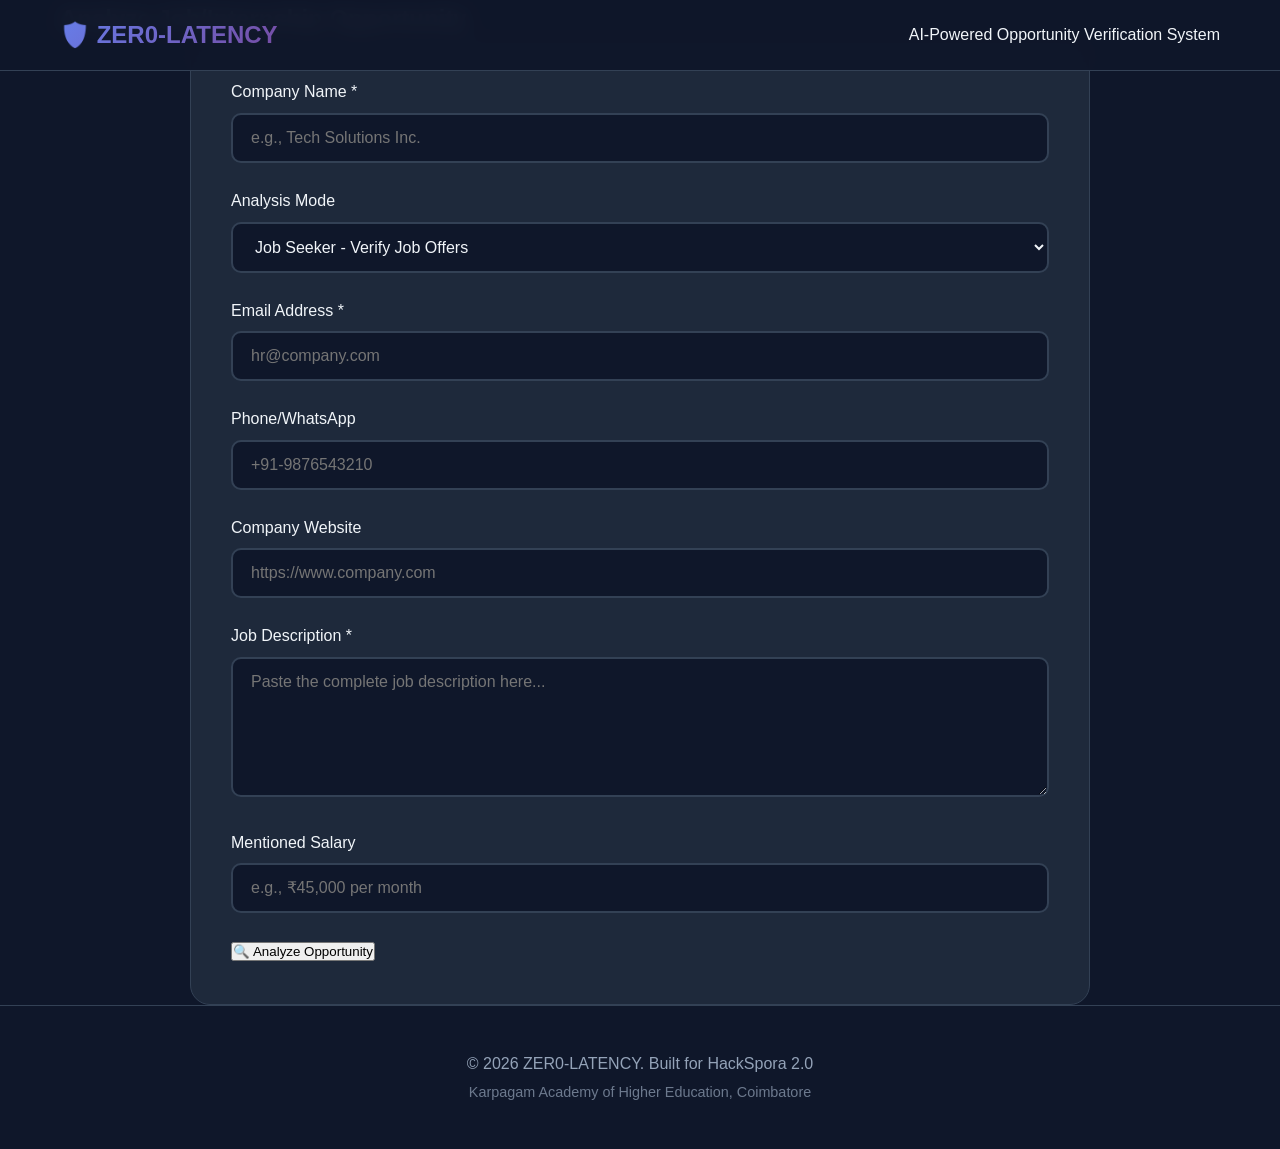
<file: frontend/index.html>
<!DOCTYPE html>
<html lang="en">

<head>
    <meta charset="UTF-8">
    <meta name="viewport" content="width=device-width, initial-scale=1.0">
    <title>ZER0-LATENCY - ScamCheck Opportunity Verification</title>
    <link rel="stylesheet" href="style.css">
</head>

<body>
    <!-- Header -->
    <header class="header">
        <div class="container">
            <h1 class="logo">🛡️ ZER0-LATENCY</h1>
            <p class="tagline">AI-Powered Opportunity Verification System</p>
        </div>
    </header>

    <!-- Main Form Section -->
    <section class="form-section">
        <div class="container">
            <h2 class="section-title">Analyze Job/Internship Opportunity</h2>

            <form id="scamCheckForm" class="analysis-form">
                <div class="form-group">
                    <label for="companyName">Company Name *</label>
                    <input type="text" id="companyName" placeholder="e.g., Tech Solutions Inc." required>
                </div>

                <div class="form-group">
                    <label for="analysisMode">Analysis Mode</label>
                    <select id="analysisMode">
                        <option value="b2c" selected>Job Seeker - Verify Job Offers</option>
                        <option value="b2b">Business / B2B - Verify Vendors &amp; Invoices</option>
                    </select>
                </div>

                <div class="form-row">
                    <div class="form-group">
                        <label for="email">Email Address *</label>
                        <input type="email" id="email" placeholder="hr@company.com" required>
                    </div>

                    <div class="form-group">
                        <label for="phone">Phone/WhatsApp</label>
                        <input type="tel" id="phone" placeholder="+91-9876543210">
                    </div>
                </div>

                <div class="form-group">
                    <label for="website">Company Website</label>
                    <input type="url" id="website" placeholder="https://www.company.com">
                </div>

                <div class="form-group">
                    <label for="jobDescription">Job Description *</label>
                    <textarea id="jobDescription" rows="6" placeholder="Paste the complete job description here..."
                        required></textarea>
                </div>

                <div class="form-group">
                    <label for="salary">Mentioned Salary</label>
                    <input type="text" id="salary" placeholder="e.g., ₹45,000 per month">
                </div>

                <button type="button" id="analyzeBtn" class="analyze-btn">
                    🔍 Analyze Opportunity
                </button>
            </form>
        </div>
    </section>

    <!-- Loading Indicator -->
    <div id="loadingIndicator" class="loading" style="display: none;">
        <div class="spinner"></div>
        <p>Analyzing opportunity... This may take a few seconds</p>
    </div>

    <!-- Results Section -->
    <section id="resultsSection" class="results-section" style="display: none;">
        <div class="container">
            <h2 class="section-title">Analysis Results</h2>

            <!-- Risk Score Circle -->
            <div class="risk-score-container">
                <div class="risk-circle" id="riskScoreCircle">
                    <div class="risk-value" id="riskScoreValue">0</div>
                    <div class="risk-label">Risk Score</div>
                </div>
                <div class="risk-info">
                    <h3 class="risk-level" id="riskLevel">-</h3>
                    <p class="analysis-confidence" id="analysisConfidence">Analysis Confidence: -</p>
                    <p class="verdict" id="verdict">-</p>
                </div>
            </div>

            <!-- Analysis Details -->
            <div class="analysis-grid" id="analysisDetailsGrid">
                <!-- Website Analysis -->
                <div class="stat-card" id="websiteAnalysisCard">
                    <h3>🔗 Website Analysis</h3>
                    <div class="stat-item">
                        <strong>SSL Certificate:</strong>
                        <span id="sslStatus">-</span>
                    </div>
                    <div class="stat-item">
                        <strong>URL Risk Score:</strong>
                        <span id="urlRiskScore" class="score-badge">-</span>
                    </div>
                </div>

                <!-- Content Analysis -->
                <div class="stat-card" id="contentAnalysisCard">
                    <h3>📝 Content Analysis</h3>
                    <div class="stat-item">
                        <strong>Red Flags Found:</strong>
                        <span id="redFlagsCount">-</span>
                    </div>
                    <div class="stat-item">
                        <strong>Email:</strong>
                        <span id="emailStatus">-</span>
                    </div>
                    <div class="stat-item">
                        <strong>Salary:</strong>
                        <span id="salaryValue">-</span>
                    </div>
                    <div class="stat-item">
                        <strong>Content Risk Score:</strong>
                        <span id="contentRiskScore" class="score-badge">-</span>
                    </div>
                </div>
            </div>

            <!-- Offer Text Analysis -->
            <div class="stat-card offer-text-card" id="highlightedTextCard" style="display: none;">
                <h3>📄 Offer Text Analysis</h3>
                <div id="highlightedText"></div>
                <p class="highlight-legend">red = critical flag, yellow = warning flag</p>
            </div>

            <!-- Forensic Evidence -->
            <div class="stat-card forensics-card" id="forensicsCard" style="display: none;">
                <h3>🕵️ Forensic Evidence</h3>
                <div class="forensics-grid">
                    <div class="forensic-mini-card">
                        <strong>🌐 Domain Age</strong>
                        <span id="domainAgeValue">Unknown</span>
                    </div>
                    <div class="forensic-mini-card">
                        <strong>🔒 SSL Security</strong>
                        <span id="sslSecurityValue">Unknown</span>
                    </div>
                    <div class="forensic-mini-card">
                        <strong>📧 Email Provider</strong>
                        <span id="emailProviderValue">Unknown</span>
                    </div>
                </div>
            </div>

            <!-- Red Flags List -->
            <div class="stat-card" id="redFlagsCard">
                <h3>⚠️ Detected Red Flags</h3>
                <ul id="redFlagsList" class="flags-list">
                    <!-- Flags will be added here -->
                </ul>
            </div>

            <!-- SOS Parent Alert -->
            <div id="sosAlertBox" class="sos-alert-box" style="display: none;">
                <h3>🚨 SOS Alert - Share with Parents</h3>
                <textarea id="sosMessageText" rows="4" readonly></textarea>
                <button type="button" id="copySosBtn" class="copy-sos-btn">Copy Message</button>
            </div>

            <!-- Recommendations -->
            <div class="stat-card" id="recommendationsCard">
                <h3>💡 Recommendations</h3>
                <ul id="recommendationsList" class="recommendations-list">
                    <!-- Recommendations will be added here -->
                </ul>
            </div>

            <div id="guidanceCard" class="guidance-card" style="display: none;">
                <h3>🧭 How to get a reliable verification</h3>
                <p id="guidanceReason" class="guidance-reason">Why: -</p>
                <ul>
                    <li>Paste the full job posting text (at least a complete paragraph).</li>
                    <li>Provide the recruiter or company email used in the offer.</li>
                    <li>Add the official company website/job page link.</li>
                </ul>
            </div>
        </div>
    </section>

    <!-- Footer -->
    <footer class="footer">
        <div class="container">
            <p>&copy; 2026 ZER0-LATENCY. Built for HackSpora 2.0</p>
            <p class="hackathon-info">Karpagam Academy of Higher Education, Coimbatore</p>
        </div>
    </footer>

    <script src="script.js"></script>
    <script src="report.js"></script>
</body>

</html>
</file>
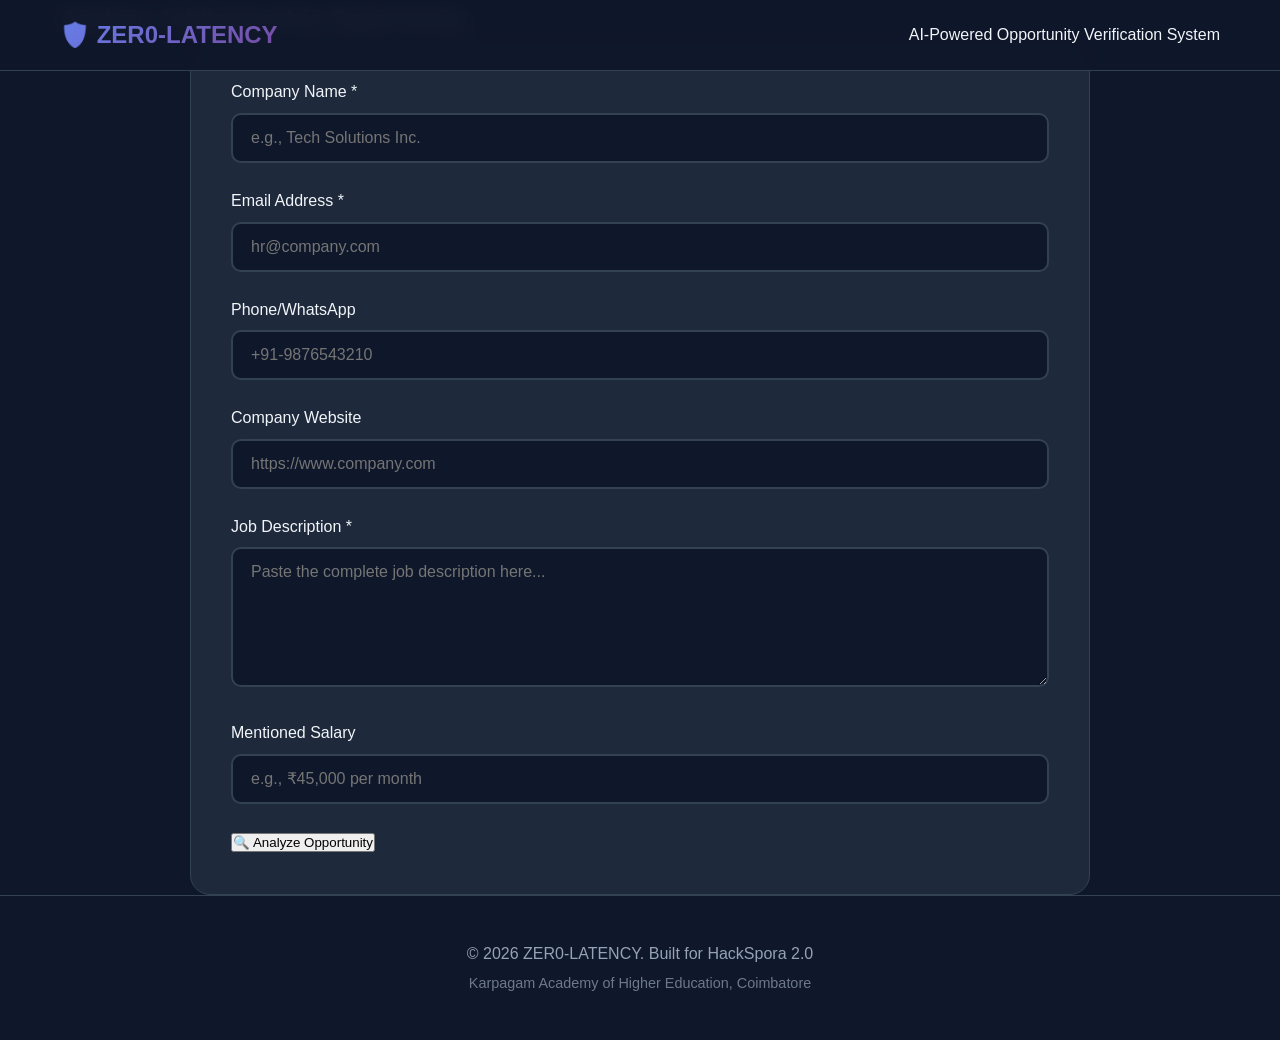
<file: frontend/hackspora 2.0 round 1.html>
<!DOCTYPE html>
<html lang="en">

<head>
    <meta charset="UTF-8">
    <meta name="viewport" content="width=device-width, initial-scale=1.0">
    <title>ZER0-LATENCY - ScamCheck Opportunity Verification</title>
    <link rel="stylesheet" href="style.css">
</head>

<body>
    <!-- Header -->
    <header class="header">
        <div class="container">
            <h1 class="logo">🛡️ ZER0-LATENCY</h1>
            <p class="tagline">AI-Powered Opportunity Verification System</p>
        </div>
    </header>

    <!-- Main Form Section -->
    <section class="form-section">
        <div class="container">
            <h2 class="section-title">Analyze Job/Internship Opportunity</h2>

            <form id="scamCheckForm" class="analysis-form">
                <div class="form-group">
                    <label for="companyName">Company Name *</label>
                    <input type="text" id="companyName" placeholder="e.g., Tech Solutions Inc." required>
                </div>

                <div class="form-row">
                    <div class="form-group">
                        <label for="email">Email Address *</label>
                        <input type="email" id="email" placeholder="hr@company.com" required>
                    </div>

                    <div class="form-group">
                        <label for="phone">Phone/WhatsApp</label>
                        <input type="tel" id="phone" placeholder="+91-9876543210">
                    </div>
                </div>

                <div class="form-group">
                    <label for="website">Company Website</label>
                    <input type="url" id="website" placeholder="https://www.company.com">
                </div>

                <div class="form-group">
                    <label for="jobDescription">Job Description *</label>
                    <textarea id="jobDescription" rows="6" placeholder="Paste the complete job description here..."
                        required></textarea>
                </div>

                <div class="form-group">
                    <label for="salary">Mentioned Salary</label>
                    <input type="text" id="salary" placeholder="e.g., ₹45,000 per month">
                </div>

                <button type="button" id="analyzeBtn" class="analyze-btn">
                    🔍 Analyze Opportunity
                </button>
            </form>
        </div>
    </section>

    <!-- Loading Indicator -->
    <div id="loadingIndicator" class="loading" style="display: none;">
        <div class="spinner"></div>
        <p>Analyzing opportunity... This may take a few seconds</p>
    </div>

    <!-- Results Section -->
    <section id="resultsSection" class="results-section" style="display: none;">
        <div class="container">
            <h2 class="section-title">Analysis Results</h2>

            <!-- Risk Score Circle -->
            <div class="risk-score-container">
                <div class="risk-circle" id="riskScoreCircle">
                    <div class="risk-value" id="riskScoreValue">0</div>
                    <div class="risk-label">Risk Score</div>
                </div>
                <div class="risk-info">
                    <h3 class="risk-level" id="riskLevel">-</h3>
                    <p class="verdict" id="verdict">-</p>
                </div>
            </div>

            <!-- Analysis Details -->
            <div class="analysis-grid">
                <!-- Website Analysis -->
                <div class="stat-card">
                    <h3>🔗 Website Analysis</h3>
                    <div class="stat-item">
                        <strong>SSL Certificate:</strong>
                        <span id="sslStatus">-</span>
                    </div>
                    <div class="stat-item">
                        <strong>URL Risk Score:</strong>
                        <span id="urlRiskScore" class="score-badge">-</span>
                    </div>
                </div>

                <!-- Content Analysis -->
                <div class="stat-card">
                    <h3>📝 Content Analysis</h3>
                    <div class="stat-item">
                        <strong>Red Flags Found:</strong>
                        <span id="redFlagsCount">-</span>
                    </div>
                    <div class="stat-item">
                        <strong>Email:</strong>
                        <span id="emailStatus">-</span>
                    </div>
                    <div class="stat-item">
                        <strong>Salary:</strong>
                        <span id="salaryValue">-</span>
                    </div>
                    <div class="stat-item">
                        <strong>Content Risk Score:</strong>
                        <span id="contentRiskScore" class="score-badge">-</span>
                    </div>
                </div>
            </div>

            <!-- Red Flags List -->
            <div class="stat-card">
                <h3>⚠️ Detected Red Flags</h3>
                <ul id="redFlagsList" class="flags-list">
                    <!-- Flags will be added here -->
                </ul>
            </div>

            <!-- Recommendations -->
            <div class="stat-card">
                <h3>💡 Recommendations</h3>
                <ul id="recommendationsList" class="recommendations-list">
                    <!-- Recommendations will be added here -->
                </ul>
            </div>
        </div>
    </section>

    <!-- Footer -->
    <footer class="footer">
        <div class="container">
            <p>&copy; 2026 ZER0-LATENCY. Built for HackSpora 2.0</p>
            <p class="hackathon-info">Karpagam Academy of Higher Education, Coimbatore</p>
        </div>
    </footer>

    <script src="script.js"></script>
</body>

</html>
</file>
<file: frontend/style.css>
/* CSS Variables for theming */
:root {
    --primary-color: #6366f1;
    --secondary-color: #8b5cf6;
    --success-color: #10b981;
    --warning-color: #f59e0b;
    --danger-color: #ef4444;
    --dark-bg: #0f172a;
    --card-bg: #1e293b;
    --text-primary: #f1f5f9;
    --text-secondary: #94a3b8;
    --border-color: #334155;
    --gradient-1: linear-gradient(135deg, #667eea 0%, #764ba2 100%);
    --gradient-2: linear-gradient(135deg, #f093fb 0%, #f5576c 100%);
    --gradient-3: linear-gradient(135deg, #4facfe 0%, #00f2fe 100%);
}

/* Reset and Base Styles */
* {
    margin: 0;
    padding: 0;
    box-sizing: border-box;
}

body {
    font-family: 'Segoe UI', Tahoma, Geneva, Verdana, sans-serif;
    background: var(--dark-bg);
    color: var(--text-primary);
    line-height: 1.6;
    overflow-x: hidden;
}

.container {
    max-width: 1200px;
    margin: 0 auto;
    padding: 0 20px;
}

/* Header */
.header {
    background: rgba(15, 23, 42, 0.95);
    backdrop-filter: blur(10px);
    padding: 1rem 0;
    position: fixed;
    width: 100%;
    top: 0;
    z-index: 1000;
    border-bottom: 1px solid var(--border-color);
}

.header .container {
    display: flex;
    justify-content: space-between;
    align-items: center;
}

.logo {
    display: flex;
    align-items: center;
    gap: 10px;
    font-size: 1.5rem;
    font-weight: bold;
    background: var(--gradient-1);
    -webkit-background-clip: text;
    -webkit-text-fill-color: transparent;
}

.logo i {
    font-size: 2rem;
    -webkit-text-fill-color: var(--primary-color);
}

.nav a {
    color: var(--text-secondary);
    text-decoration: none;
    margin-left: 2rem;
    transition: color 0.3s;
}

.nav a:hover {
    color: var(--primary-color);
}

/* Hero Section */
.hero {
    padding: 150px 0 100px;
    background: var(--gradient-1);
    position: relative;
    overflow: hidden;
}

.hero::before {
    content: '';
    position: absolute;
    top: 0;
    left: 0;
    right: 0;
    bottom: 0;
    background: url('data:image/svg+xml,<svg width="100" height="100" xmlns="http://www.w3.org/2000/svg"><rect width="100" height="100" fill="none" stroke="rgba(255,255,255,0.1)" stroke-width="1"/></svg>');
    opacity: 0.3;
}

.hero-content {
    text-align: center;
    margin-bottom: 60px;
    position: relative;
    z-index: 1;
}

.hero h1 {
    font-size: 3rem;
    margin-bottom: 1rem;
    animation: fadeInUp 0.8s ease;
}

.hero p {
    font-size: 1.3rem;
    margin-bottom: 1rem;
    opacity: 0.95;
}

.subtitle {
    font-size: 1.1rem !important;
    opacity: 0.85 !important;
    margin-bottom: 2rem !important;
}

.hero-stats {
    display: grid;
    grid-template-columns: repeat(auto-fit, minmax(250px, 1fr));
    gap: 30px;
    position: relative;
    z-index: 1;
}

.stat-card {
    background: rgba(255, 255, 255, 0.1);
    backdrop-filter: blur(10px);
    padding: 30px;
    border-radius: 15px;
    text-align: center;
    border: 1px solid rgba(255, 255, 255, 0.2);
    transition: transform 0.3s;
}

.stat-card:hover {
    transform: translateY(-5px);
}

.stat-card i {
    font-size: 3rem;
    margin-bottom: 15px;
    color: #fff;
}

.stat-card h3 {
    margin-bottom: 10px;
    font-size: 1.3rem;
}

/* Buttons */
.btn-primary,
.btn-secondary,
.btn-analyze {
    padding: 15px 40px;
    border: none;
    border-radius: 50px;
    font-size: 1.1rem;
    font-weight: 600;
    cursor: pointer;
    transition: all 0.3s;
    display: inline-flex;
    align-items: center;
    gap: 10px;
}

.btn-primary {
    background: white;
    color: var(--primary-color);
    box-shadow: 0 10px 30px rgba(0, 0, 0, 0.2);
}

.btn-primary:hover {
    transform: translateY(-3px);
    box-shadow: 0 15px 40px rgba(0, 0, 0, 0.3);
}

.btn-analyze {
    background: var(--gradient-1);
    color: white;
    width: 100%;
    justify-content: center;
    padding: 18px;
    font-size: 1.2rem;
    margin-top: 20px;
}

.btn-analyze:hover {
    transform: translateY(-2px);
    box-shadow: 0 10px 30px rgba(99, 102, 241, 0.4);
}

.btn-secondary {
    background: var(--card-bg);
    color: var(--text-primary);
    border: 2px solid var(--border-color);
    margin-top: 30px;
}

.btn-secondary:hover {
    background: var(--border-color);
}

/* Analysis Section */
.analysis-section {
    padding: 100px 0;
    background: var(--dark-bg);
}

.section-header {
    text-align: center;
    margin-bottom: 60px;
}

.section-header h2 {
    font-size: 2.5rem;
    margin-bottom: 15px;
    background: var(--gradient-2);
    -webkit-background-clip: text;
    -webkit-text-fill-color: transparent;
}

.section-header p {
    color: var(--text-secondary);
    font-size: 1.1rem;
}

/* Form Styles */
.analysis-form {
    background: var(--card-bg);
    padding: 40px;
    border-radius: 20px;
    border: 1px solid var(--border-color);
    max-width: 900px;
    margin: 0 auto;
}

.form-grid {
    display: grid;
    grid-template-columns: 1fr 1fr;
    gap: 25px;
}

.form-group {
    margin-bottom: 25px;
}

.form-group.full-width {
    grid-column: 1 / -1;
}

.form-group label {
    display: block;
    margin-bottom: 8px;
    font-weight: 500;
    color: var(--text-primary);
}

.form-group label i {
    margin-right: 8px;
    color: var(--primary-color);
}

.form-group input,
.form-group textarea,
.form-group select {
    width: 100%;
    padding: 14px 18px;
    background: var(--dark-bg);
    border: 2px solid var(--border-color);
    border-radius: 10px;
    color: var(--text-primary);
    font-size: 1rem;
    transition: all 0.3s;
}

.form-group input:focus,
.form-group textarea:focus {
    outline: none;
    border-color: var(--primary-color);
    box-shadow: 0 0 0 3px rgba(99, 102, 241, 0.1);
}

.form-group textarea {
    resize: vertical;
    font-family: inherit;
}

/* Loading Animation */
.loading {
    text-align: center;
    padding: 60px 20px;
}

.spinner {
    width: 80px;
    height: 80px;
    border: 4px solid var(--border-color);
    border-top-color: var(--primary-color);
    border-radius: 50%;
    animation: spin 1s linear infinite;
    margin: 0 auto 30px;
}

@keyframes spin {
    to {
        transform: rotate(360deg);
    }
}

.loading-steps {
    margin-top: 40px;
    text-align: left;
    max-width: 500px;
    margin-left: auto;
    margin-right: auto;
}

.step {
    padding: 12px 20px;
    margin: 10px 0;
    background: var(--dark-bg);
    border-radius: 8px;
    display: flex;
    align-items: center;
    gap: 15px;
    animation: fadeIn 0.5s ease;
}

.step i {
    color: var(--success-color);
    font-size: 1.2rem;
}

/* Results Section */
.results {
    max-width: 1000px;
    margin: 0 auto;
    animation: fadeInUp 0.8s ease;
}

.result-header {
    text-align: center;
    margin-bottom: 40px;
}

.result-header h2 {
    font-size: 2.2rem;
    color: var(--primary-color);
}

.risk-display {
    display: flex;
    align-items: center;
    justify-content: center;
    gap: 50px;
    padding: 50px;
    background: var(--card-bg);
    border-radius: 20px;
    margin-bottom: 40px;
    border: 2px solid var(--border-color);
}

.risk-score-circle {
    width: 180px;
    height: 180px;
    border-radius: 50%;
    display: flex;
    flex-direction: column;
    align-items: center;
    justify-content: center;
    position: relative;
    background: conic-gradient(var(--success-color) 0deg, var(--border-color) 0deg);
    transition: all 0.5s ease;
}

.risk-score-circle::before {
    content: '';
    position: absolute;
    width: 140px;
    height: 140px;
    background: var(--card-bg);
    border-radius: 50%;
}

#riskScoreValue {
    font-size: 3rem;
    font-weight: bold;
    position: relative;
    z-index: 1;
}

.risk-label {
    font-size: 0.9rem;
    color: var(--text-secondary);
    position: relative;
    z-index: 1;
}

.risk-info h3 {
    font-size: 2rem;
    margin-bottom: 10px;
}

.risk-info p {
    font-size: 1.1rem;
    color: var(--text-secondary);
}

.analysis-confidence {
    font-size: 0.95rem !important;
    color: #cbd5e1 !important;
    margin-bottom: 8px;
}

.offer-text-card {
    text-align: left;
}

#highlightedText {
    background: var(--dark-bg);
    border: 1px solid var(--border-color);
    border-radius: 8px;
    padding: 16px;
    white-space: pre-wrap;
    line-height: 1.7;
}

.highlight-legend {
    color: var(--text-secondary);
    font-size: 0.9rem;
    margin-top: 10px;
}

.flag-high {
    background: #ef4444;
    color: #fff;
    padding: 0 4px;
    border-radius: 3px;
    font-weight: 600;
}

.flag-med {
    background: #f59e0b;
    color: #1f2937;
    padding: 0 4px;
    border-radius: 3px;
    font-weight: 600;
}

.forensics-card {
    text-align: left;
}

.forensics-grid {
    display: grid;
    grid-template-columns: repeat(3, minmax(0, 1fr));
    gap: 16px;
}

.forensic-mini-card {
    border: 1px solid var(--border-color);
    border-radius: 8px;
    padding: 16px;
    background: rgba(15, 23, 42, 0.45);
}

.forensic-mini-card strong,
.forensic-mini-card span {
    display: block;
}

.forensic-mini-card strong {
    margin-bottom: 8px;
}

.forensic-danger {
    color: #ef4444;
    font-weight: 700;
}

.forensic-success {
    color: #10b981;
    font-weight: 700;
}

.forensic-unknown {
    color: #94a3b8;
    font-weight: 700;
}

/* Analysis Grid */
.analysis-grid {
    display: grid;
    grid-template-columns: 1fr 1fr;
    gap: 25px;
    margin-bottom: 30px;
}

.analysis-card {
    background: var(--card-bg);
    padding: 30px;
    border-radius: 15px;
    border: 1px solid var(--border-color);
}

.analysis-card.full-width {
    grid-column: 1 / -1;
}

.analysis-card h4 {
    margin-bottom: 20px;
    color: var(--primary-color);
    display: flex;
    align-items: center;
    gap: 10px;
}

.analysis-card h4 i {
    font-size: 1.3rem;
}

#redFlags ul,
#recommendations ul {
    list-style: none;
    padding: 0;
}

#redFlags li,
#recommendations li {
    padding: 12px 15px;
    margin: 10px 0;
    background: var(--dark-bg);
    border-radius: 8px;
    border-left: 4px solid var(--danger-color);
    display: flex;
    align-items: center;
    gap: 10px;
}

#recommendations li {
    border-left-color: var(--success-color);
}

.sos-alert-box {
    background: rgba(239, 68, 68, 0.12);
    border: 1px solid var(--danger-color);
    border-radius: 12px;
    padding: 20px;
    margin-bottom: 24px;
}

.sos-alert-box h3 {
    color: #fecaca;
    margin-bottom: 12px;
}

#sosMessageText {
    width: 100%;
    background: var(--dark-bg);
    color: var(--text-primary);
    border: 1px solid var(--border-color);
    border-radius: 8px;
    padding: 12px;
    resize: vertical;
    font-family: inherit;
    margin-bottom: 12px;
}

.copy-sos-btn {
    background: var(--danger-color);
    color: white;
    border: none;
    border-radius: 8px;
    padding: 10px 14px;
    font-weight: 600;
    cursor: pointer;
}

.copy-sos-btn:hover {
    filter: brightness(1.05);
}

.guidance-card {
    background: rgba(100, 116, 139, 0.16);
    border: 1px solid #64748b;
    border-radius: 12px;
    padding: 22px;
    margin-bottom: 24px;
}

.guidance-card h3 {
    color: #e2e8f0;
    margin-bottom: 10px;
}

.guidance-reason {
    color: #cbd5e1;
    font-weight: 600;
    margin-bottom: 10px;
}

.guidance-card ul {
    margin-left: 20px;
}

.guidance-card li {
    color: #cbd5e1;
    margin-bottom: 8px;
}

/* About Section */
.about-section {
    padding: 100px 0;
    background: var(--card-bg);
}

.features-grid {
    display: grid;
    grid-template-columns: repeat(auto-fit, minmax(250px, 1fr));
    gap: 30px;
}

.feature-card {
    background: var(--dark-bg);
    padding: 35px;
    border-radius: 15px;
    text-align: center;
    border: 1px solid var(--border-color);
    transition: transform 0.3s;
}

.feature-card:hover {
    transform: translateY(-5px);
    border-color: var(--primary-color);
}

.feature-card i {
    font-size: 3rem;
    margin-bottom: 20px;
    background: var(--gradient-3);
    -webkit-background-clip: text;
    -webkit-text-fill-color: transparent;
}

.feature-card h3 {
    margin-bottom: 15px;
    font-size: 1.3rem;
}

.feature-card p {
    color: var(--text-secondary);
}

/* Footer */
.footer {
    background: var(--dark-bg);
    padding: 40px 0;
    text-align: center;
    border-top: 1px solid var(--border-color);
}

.footer p {
    color: var(--text-secondary);
    margin: 5px 0;
}

.hackathon-info {
    font-size: 0.9rem;
    opacity: 0.7;
}

/* Animations */
@keyframes fadeInUp {
    from {
        opacity: 0;
        transform: translateY(30px);
    }

    to {
        opacity: 1;
        transform: translateY(0);
    }
}

@keyframes fadeIn {
    from {
        opacity: 0;
    }

    to {
        opacity: 1;
    }
}

/* Responsive Design */
@media (max-width: 768px) {
    .hero h1 {
        font-size: 2rem;
    }

    .form-grid {
        grid-template-columns: 1fr;
    }

    .analysis-grid {
        grid-template-columns: 1fr;
    }

    .forensics-grid {
        grid-template-columns: 1fr;
    }

    .risk-display {
        flex-direction: column;
        text-align: center;
    }

    .nav {
        display: none;
    }
}

/* Utility Classes */
.text-success {
    color: var(--success-color);
}

.text-warning {
    color: var(--warning-color);
}

.text-danger {
    color: var(--danger-color);
}

.text-slate {
    color: #94a3b8;
}

.badge {
    display: inline-block;
    padding: 5px 12px;
    border-radius: 20px;
    font-size: 0.85rem;
    font-weight: 600;
    margin: 5px;
}

.badge-high {
    background: rgba(239, 68, 68, 0.2);
    color: var(--danger-color);
}

.badge-medium {
    background: rgba(245, 158, 11, 0.2);
    color: var(--warning-color);
}

.badge-low {
    background: rgba(16, 185, 129, 0.2);
    color: var(--success-color);
}
</file>
